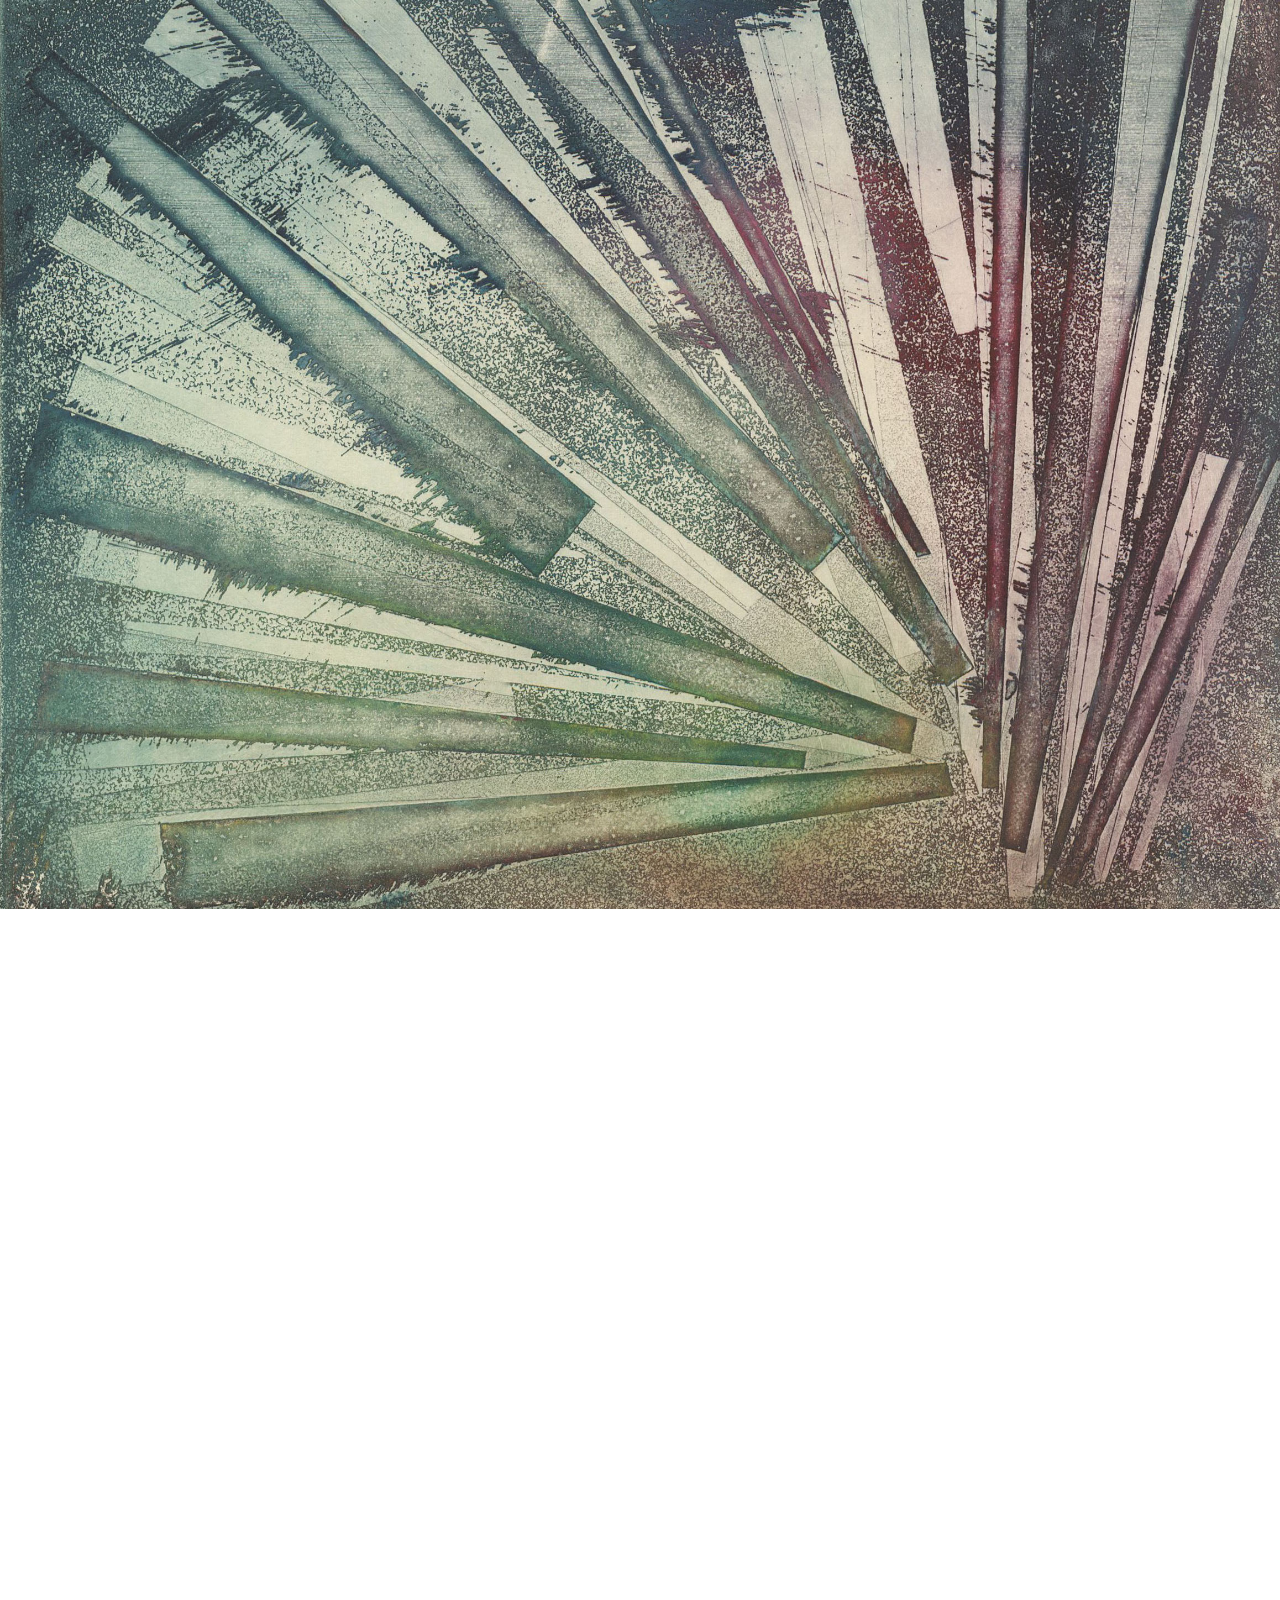
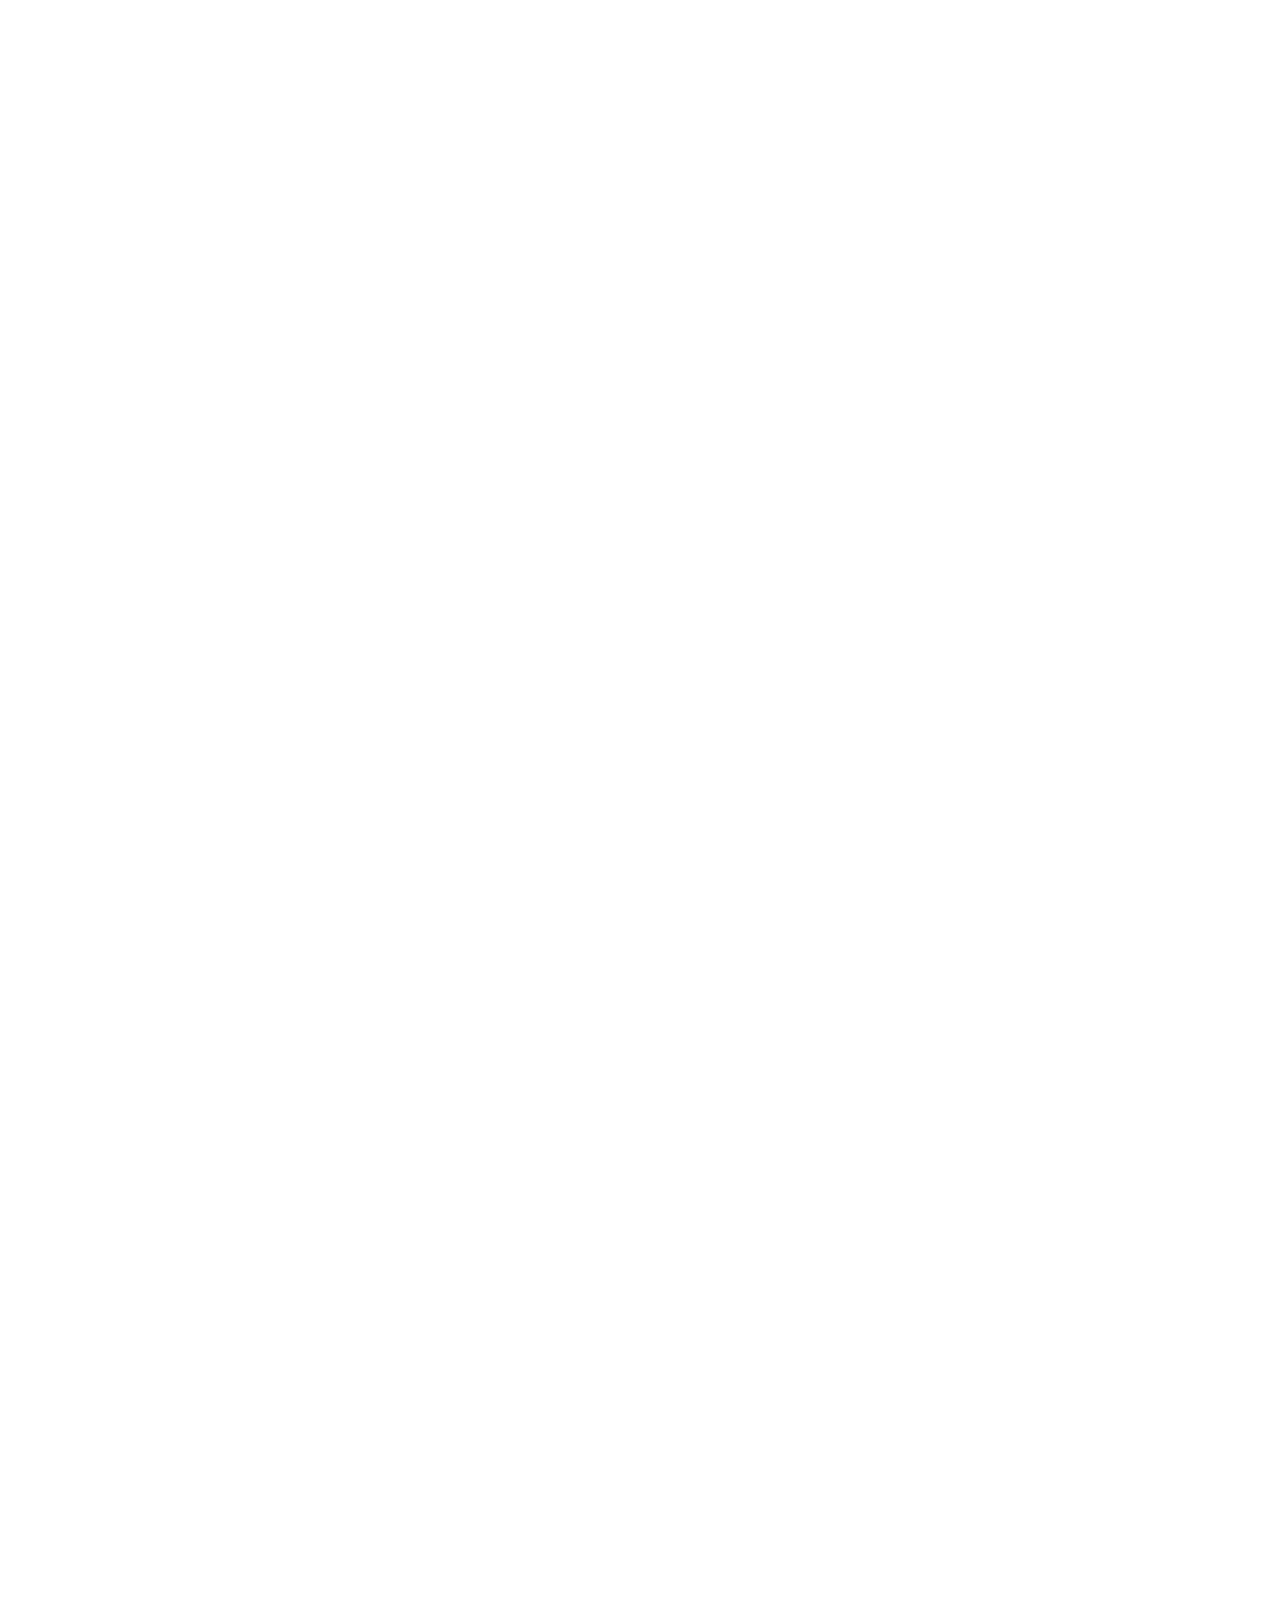
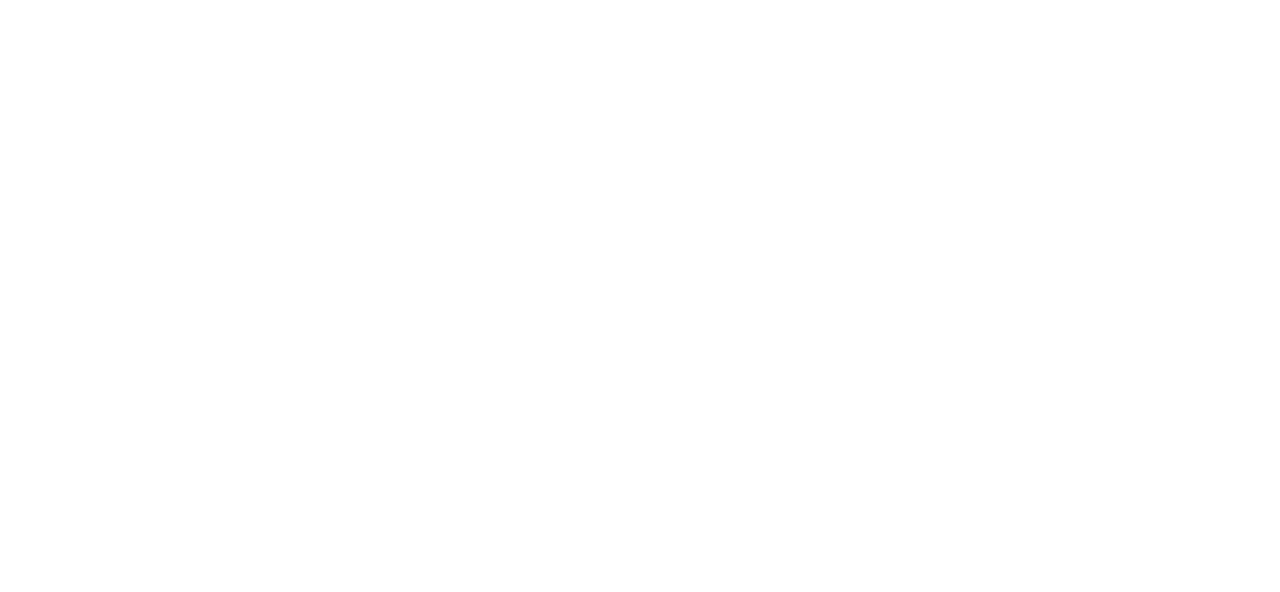
<file: index.html>
<!doctype html>
<html lang=en class=no-skrollr>
<head>
<meta charset=UTF-8>
<meta http-equiv=X-UA-Compatible content="IE=edge">
<meta name=viewport content="width=device-width,initial-scale=1,maximum-scale=1">
<title>Pierre-Edouard Barrault, Data Product Manager</title>
<meta name=author content="Pierre-Edouard Barrault">
<meta name=description content="Portfolio of Pierre-Edouard Barrault">
<meta name=keywords content="pierre-edouard, pierre-édouard, pierre, edouard, édouard, barrault, 
              data, linked data, open data, ux, ux design, ia, archinfo, media, web design, 
              architecture de l'information, information, architecture, information architecture, photography, 
              photo, photographe, photographer, photographie, user experience design, user experience, design,
              data-engineering, data product manager, data-driver, solution architecture">
<link rel="shortcut icon" href=./assets/va/favicon.ico>
<link rel=apple-touch-icon href=bootstrap/img/apple-touch-icon.png>
<link rel=apple-touch-icon sizes=72x72 href=bootstrap/img/apple-touch-icon-72x72.png>
<link rel=apple-touch-icon sizes=114x114 href=bootstrap/img/apple-touch-icon-114x114.png>
<link type=application/octet-stream href=fonts/Futura.ttc>
<link href="https://fonts.googleapis.com/css?family=Poppins:300,500&amp;subset=latin-ext" rel=stylesheet>
<link rel=stylesheet href="https://fonts.googleapis.com/icon?family=Material+Icons">
<link rel=stylesheet href=./css/font-awesome.min.css>
<link rel=stylesheet href=./css/bootstrap.min.css>
<link rel=stylesheet href=./css/animsition.min.css>
<link rel=stylesheet href=css/style.min.css>
<script src=./js/modernizr.custom.js></script>
<script src=./js/jquery-3.5.1.min.js></script>
<!--[if lt IE 9]>
        <script type="text/javascript" src="https://cdnjs.cloudflare.com/ajax/libs/html5shiv/3.7.3/html5shiv.js"></script>
    <![endif]-->
</head>
<script async src="https://www.googletagmanager.com/gtag/js?id=G-X7YPR9VQQQ"></script>
<script>function gtag(){dataLayer.push(arguments)}window.dataLayer=window.dataLayer||[],gtag("js",new Date),gtag("config","G-X7YPR9VQQQ")</script>
<body>
<div class="parallax-image-wrapper parallax-image-wrapper-100" data-anchor-target="#header + .gap" data-bottom-top="transform:translate3d(0px, 200%, 0px)" data-top-bottom="transform:translate3d(0px, 0%, 0px)">
<div class="parallax-image parallax-image-100" style="background-image:url(./assets/va/time_crop.jpg);background-position:0 -150px" data-anchor-target="#header + .gap" data-bottom-top="transform: translate3d(0px, -80%, 0px);" data-top-bottom="transform: translate3d(0px, 80%, 0px);">
</div>
</div>
<div class="parallax-image-wrapper parallax-image-wrapper-100" data-anchor-target="#landing + .gap" data-bottom-top="transform:translate3d(0px, 200%, 0px)" data-top-bottom="transform:translate3d(0px, 0%, 0px)">
<div class="parallax-image parallax-image-100" data-anchor-target="#landing + .gap" data-bottom-top="transform: translate3d(0px, -50%, 0px);" data-top-bottom="transform: translate3d(0px, 50%, 0px);">
</div>
</div>
<div class="parallax-image-wrapper parallax-image-wrapper-100" data-anchor-target="#bio + .gap" data-bottom-top="transform:translate3d(0px, 0%, 0px)" data-top-bottom="transform:translate3d(0px, 0%, 0px)">
<div class="parallax-image parallax-image-100" data-anchor-target="#bio + .gap" data-bottom-top="transform: translate3d(0px, -50%, 0px);" data-top-bottom="transform: translate3d(0px, 50%, 0px);">
</div>
</div>
<div id=skrollr-body class=animsition>
<div id=header>
<div class=menu-wrap>
<nav class=menu>
<ul id=menu class=icon-list>
<li data-scroll-nav=1><a><i class=material-icons>home</i><span>Home</span></a></li>
<li data-scroll-nav=2><a><i class=material-icons>directions_bike</i><span>Bio</span></a></li>
<li data-scroll-nav=3><a><i class=material-icons>fingerprint</i><span>Links</span></a></li>
<li data-scroll-nav=4><a><i class=material-icons>fingerprint</i><span>Links</span></a></li>
</ul>
</nav>
</div>
<button class=menu-button id=open-button><i class=material-icons>menu</i></button>
<div id=logo>
<a class=navbar-brand data-scroll-goto=1>
<p>pierre-edouard&nbsp;barrault</p>
</a>
</div>
</div>
<div class="gap gap-100" id=landing data-scroll-index=1>
<div class=container>
<div class=row>
<div class="col-xs-12 col-sm-12 col-md-12 col-lg-12 text-center">
<h1>Crafting
<br>Data-Driven&nbsp;Products
<br>With&nbsp;Experience</h1>
<a data-scroll-nav=2><i class=material-icons>keyboard_arrow_down</i></a>
</div>
</div>
</div>
</div>
<div class="gap gap-100" id=bio>
<div class=container>
<div class=row>
<div class="pitch col-xs-12 col-sm-12 col-md-12 col-lg-12 text-center" id=bio-content>
</div>
<div id=links_mobile class="col-xs-12 col-sm-12 col-md-12 col-lg-12 text-center">
<h3 data-scroll-index=3>Online Identities</h3>
<ul class="icon-list icon-list-left"></ul>
<ul class="icon-list icon-list-right"></ul>
</div>
</div>
</div>
</div>
<div class="gap gap-100" id=grid data-scroll-index=4>
<div class=container>
<div class=row>
<div id=sk_resume class="gridCell col-xs-4 col-sm-4 col-md-4 col-lg-4 text-center">
</div>
<div id=sk_linkedin class="gridCell col-xs-4 col-sm-4 col-md-4 col-lg-4 text-center">
</div>
<div id=sk_mail class="gridCell col-xs-4 col-sm-4 col-md-4 col-lg-4 text-center">
</div>
</div>
<div class=row>
<div id=sk_behance class="gridCell col-xs-4 col-sm-4 col-md-4 col-lg-4 text-center">
</div>
<div id=sk_github class="gridCell col-xs-4 col-sm-4 col-md-4 col-lg-4 text-center">
</div>
<div id=sk_muzai class="gridCell col-xs-4 col-sm-4 col-md-4 col-lg-4 text-center">
</div>
</div>
<div class=row>
<div id=sk_insta class="gridCell col-sm-4 col-md-4 col-lg-4 text-center">
</div>
<div id=sk_500px class="gridCell col-xs-4 col-sm-4 col-md-4 col-lg-4 text-center">
</div>
<div id=sk_question class="gridCell col-sm-4 col-md-4 col-lg-4 text-center">
</div>
</div>
</div>
</div>
</div>
<script src=./js/bootstrap.min.js></script>
<script src=./js/animsition.min.js></script>
<script src=./js/skrollr.min.js></script>
<script src=./js/scrollIt.min.js></script>
<script src=js/grid.min.js></script>
<script src=js/main.min.js></script>
<script src=js/top.min.js></script>
</body>
</html>
</file>
